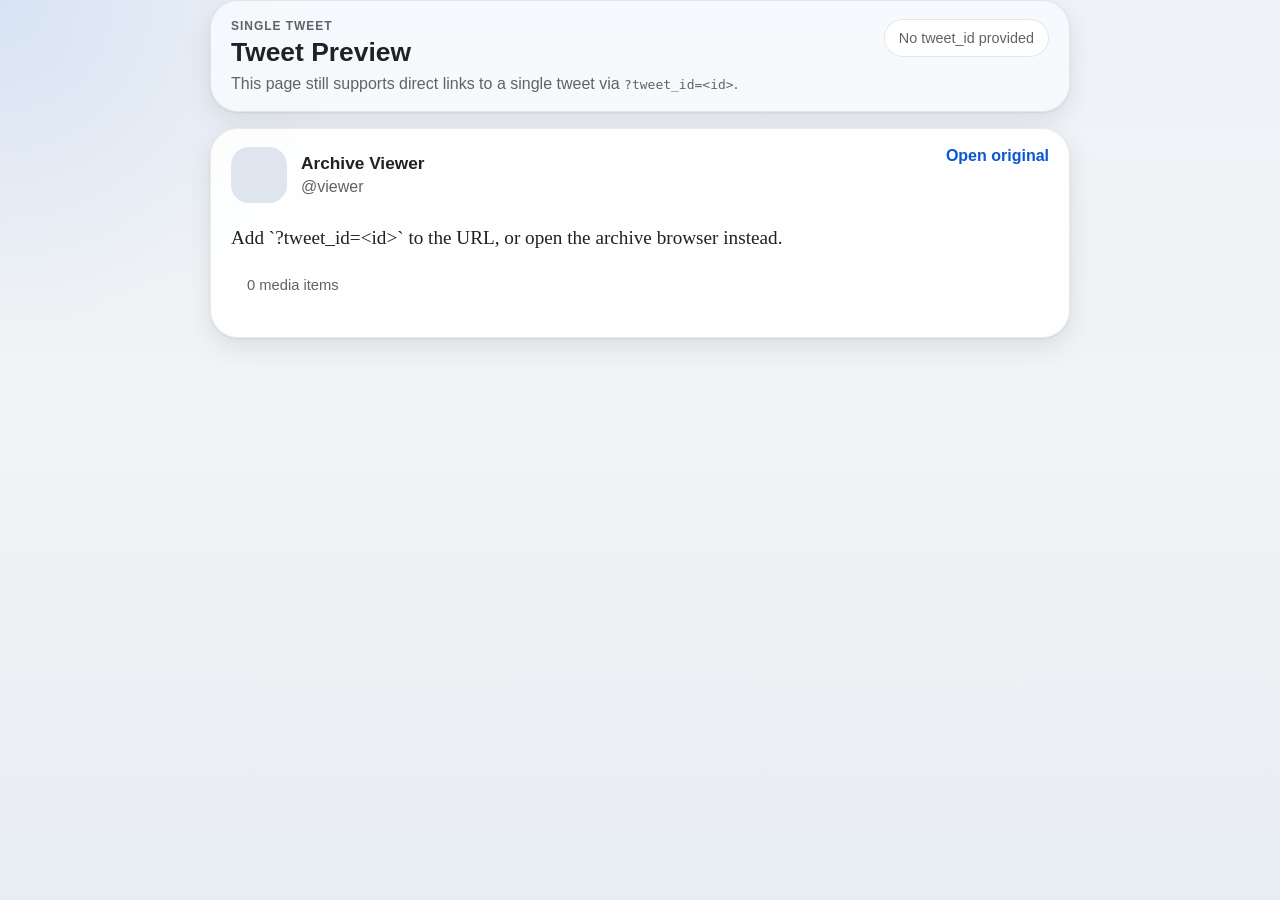
<file: viewer/tweet.html>
<!DOCTYPE html>
<html lang="en">
<head>
  <meta charset="UTF-8">
  <meta name="viewport" content="width=device-width, initial-scale=1">
  <title>Tweet Viewer</title>
  <link rel="stylesheet" href="styles.css">
</head>
<body data-mode="single">
  <main class="page-shell single-layout">
    <header class="topbar">
      <div>
        <span class="eyebrow">Single Tweet</span>
        <h1>Tweet Preview</h1>
        <p>This page still supports direct links to a single tweet via <code>?tweet_id=&lt;id&gt;</code>.</p>
      </div>
      <div class="status-pill" data-role="status">Loading tweet...</div>
    </header>

    <section class="panel detail-panel">
      <div id="tweet-detail"></div>
    </section>
  </main>

  <div id="image-lightbox" class="image-lightbox" hidden aria-hidden="true">
    <div class="image-lightbox-backdrop" data-lightbox-close="true"></div>
    <div class="image-lightbox-window" role="dialog" aria-modal="true" aria-label="Full size tweet image">
      <img id="image-lightbox-preview" class="image-lightbox-preview" alt="">
    </div>
  </div>

  <script src="app.js"></script>
</body>
</html>
</file>
<file: viewer/styles.css>
html,
body {
  overscroll-behavior-y: none;
}

:root {
  --bg: #f1f3f4;
  --panel: #f8fafd;
  --panel-strong: #ffffff;
  --panel-tint: #eef3fd;
  --ink: #202124;
  --muted: #5f6368;
  --line: #d7dce3;
  --line-strong: #c4c7cc;
  --accent: #0b57d0;
  --accent-soft: #d3e3fd;
  --accent-soft-strong: #c2dbff;
  --warning: #a14229;
  --warning-soft: #fce8e6;
  --shadow: 0 1px 2px rgba(60, 64, 67, 0.1), 0 8px 24px rgba(60, 64, 67, 0.12);
  --radius: 28px;
  --radius-sm: 18px;
  --font-sans: "Aptos", "Segoe UI", "Helvetica Neue", sans-serif;
  --font-serif: "Fraunces", "Georgia", serif;
}

* {
  box-sizing: border-box;
}

body {
  margin: 0;
  min-height: 100vh;
  background:
    radial-gradient(circle at top left, rgba(11, 87, 208, 0.1), transparent 22rem),
    linear-gradient(180deg, #eff3f8 0%, var(--bg) 50%, #e8edf3 100%);
  color: var(--ink);
  font-family: var(--font-sans);
}

body[data-mode="archive"] {
  overflow: hidden;
}

a {
  color: inherit;
}

.page-shell {
  width: min(100vw - 24px, 1560px);
  margin: 12px auto;
}

.gmail-shell {
  display: grid;
  gap: 14px;
  height: calc(100vh - 24px);
  overflow: hidden;
}

.eyebrow {
  display: block;
  margin-bottom: 6px;
  color: var(--muted);
  font-size: 0.75rem;
  font-weight: 700;
  letter-spacing: 0.08em;
  text-transform: uppercase;
}

.toolbar-brand h1,
.timeline-header h2,
.detail-header h2,
.topbar h1 {
  margin: 0;
  font-size: 1.65rem;
  line-height: 1.05;
}

.panel {
  border: 1px solid rgba(95, 99, 104, 0.12);
  border-radius: var(--radius);
  background: rgba(248, 250, 253, 0.92);
  box-shadow: var(--shadow);
}

.app-toolbar {
  display: grid;
  grid-template-columns: minmax(0, 1fr);
  gap: 12px;
  align-items: center;
  padding: 10px 18px;
  background: rgba(248, 250, 253, 0.82);
  backdrop-filter: blur(18px);
  flex-shrink: 0;
}

.toolbar-main {
  display: flex;
  align-items: center;
  gap: 12px;
  min-width: 0;
}

.toolbar-brand {
  display: flex;
  align-items: center;
  gap: 10px;
  width: 256px;
  min-width: 256px;
  flex: 0 0 256px;
}

.rail-mark {
  display: inline-flex;
  align-items: center;
  justify-content: center;
  width: 42px;
  height: 42px;
  border-radius: 14px;
  background: linear-gradient(135deg, #d3e3fd, #eef3fd);
  color: var(--accent);
  font-size: 1.4rem;
  font-weight: 700;
  box-shadow: inset 0 0 0 1px rgba(11, 87, 208, 0.08);
}

.toolbar-search {
  min-width: 0;
  flex: 1 1 460px;
  max-width: 720px;
}

.toolbar-search .eyebrow {
  margin-left: 20px;
  margin-bottom: 3px;
}

.toolbar-search-input {
  border: 0;
  border-radius: 999px;
  background: #eaf1fb;
  padding-top: 11px;
  padding-bottom: 11px;
  padding-left: 18px;
  padding-right: 18px;
}

.toolbar-search-input:focus {
  background: var(--panel-strong);
  box-shadow: inset 0 0 0 2px var(--accent-soft-strong);
}

.status-pill {
  padding: 10px 14px;
  border-radius: 999px;
  background: var(--panel-strong);
  color: var(--muted);
  font-size: 0.9rem;
  white-space: nowrap;
  border: 1px solid rgba(95, 99, 104, 0.16);
}

.archive-layout {
  display: grid;
  grid-template-columns: 256px minmax(0, 1fr);
  gap: 14px;
  align-items: start;
  min-height: 0;
  height: 100%;
}

.rail-panel,
.timeline-panel {
  min-height: 0;
  height: 100%;
}

.rail-panel {
  display: grid;
  align-content: start;
  gap: 16px;
  padding: 18px 14px 22px;
  background: rgba(239, 243, 248, 0.82);
  overflow-y: auto;
  overscroll-behavior: contain;
}

.rail-section {
  display: grid;
  gap: 10px;
}

.rail-section--nav {
  gap: 12px;
}

.timeline-panel {
  display: grid;
  grid-template-rows: auto minmax(0, 1fr);
  overflow: hidden;
  background: rgba(255, 255, 255, 0.74);
}

.timeline-header {
  display: flex;
  justify-content: space-between;
  align-items: end;
  gap: 12px;
  padding: 16px 20px 12px;
  border-bottom: 1px solid rgba(95, 99, 104, 0.12);
}

.timeline-header-actions {
  display: flex;
  align-items: center;
  gap: 14px;
}

.timeline-scroll-surface {
  min-height: 0;
  padding: 0 0 12px;
  overflow: hidden;
}

.detail-panel {
  padding: 18px 20px 24px;
  background: rgba(255, 255, 255, 0.88);
}

.selection-card {
  display: grid;
  gap: 14px;
  padding: 16px;
  border: 1px solid rgba(95, 99, 104, 0.12);
  border-radius: 20px;
  background: var(--panel);
}

.selection-row {
  display: flex;
  justify-content: space-between;
  align-items: baseline;
  gap: 14px;
}

.selection-label {
  color: var(--muted);
  font-size: 0.8rem;
  font-weight: 700;
  letter-spacing: 0.06em;
  text-transform: uppercase;
}

.selection-value,
.selection-value-link {
  color: var(--ink);
  text-align: right;
}

.selection-value-link {
  font-weight: 700;
  text-decoration: none;
}

.selection-value-link:hover {
  text-decoration: underline;
}

.selection-grid {
  display: grid;
  grid-template-columns: 1fr 1fr;
  gap: 10px;
}

.selection-pill {
  display: grid;
  gap: 2px;
  padding: 12px 14px;
  border-radius: 16px;
  background: var(--panel-tint);
  color: var(--accent);
}

.selection-pill strong {
  font-size: 1.1rem;
}

.selection-pill span {
  font-size: 0.8rem;
  text-transform: uppercase;
  letter-spacing: 0.05em;
}

.selection-actions {
  display: flex;
  justify-content: flex-start;
  gap: 12px;
  flex-wrap: wrap;
}

.selection-card .meta-block {
  margin-top: 2px;
}

.archive-summary {
  display: grid;
  grid-template-columns: 1fr;
  gap: 10px;
}

.account-summary-card {
  display: grid;
  gap: 10px;
  padding: 14px;
  border-radius: 20px;
  background:
    linear-gradient(180deg, rgba(211, 227, 253, 0.82), rgba(255, 255, 255, 0.96));
  border: 1px solid rgba(11, 87, 208, 0.14);
}

.account-summary-header {
  display: flex;
  align-items: flex-start;
  gap: 12px;
}

.account-summary-avatar {
  width: 52px;
  height: 52px;
  border-radius: 18px;
  object-fit: cover;
  background: var(--accent-soft);
  flex-shrink: 0;
}

.account-summary-avatar--placeholder {
  display: block;
  background: linear-gradient(135deg, rgba(11, 87, 208, 0.2), rgba(11, 87, 208, 0.08));
}

.account-summary-copy {
  min-width: 0;
}

.account-summary-name-row {
  display: flex;
  align-items: center;
  gap: 8px;
  flex-wrap: wrap;
}

.account-summary-name-row strong {
  font-size: 1rem;
}

.account-summary-handle {
  margin-top: 2px;
  color: var(--muted);
}

.account-summary-description {
  margin: 0;
  color: var(--ink);
  font-size: 0.92rem;
  line-height: 1.45;
  white-space: pre-wrap;
}

.summary-card {
  display: grid;
  gap: 3px;
  padding: 12px 14px;
  border-radius: 18px;
  background: rgba(255, 255, 255, 0.82);
  border: 1px solid rgba(95, 99, 104, 0.12);
}

.summary-value {
  font-size: 1.35rem;
  font-weight: 700;
}

.summary-label {
  color: var(--muted);
  font-size: 0.8rem;
  text-transform: uppercase;
  letter-spacing: 0.05em;
}

.filter-grid {
  display: grid;
  grid-template-columns: 1fr;
  gap: 12px;
}

.combo-filter {
  position: relative;
}

.combo-filter-menu {
  position: absolute;
  top: calc(100% + 8px);
  left: 0;
  right: 0;
  z-index: 20;
  display: none;
  max-height: 240px;
  overflow-y: auto;
  padding: 8px;
  border: 1px solid var(--line);
  border-radius: 18px;
  background: rgba(255, 255, 255, 0.98);
  box-shadow: 0 18px 40px rgba(60, 64, 67, 0.18);
}

.combo-filter-menu.is-open {
  display: grid;
  gap: 4px;
}

.combo-filter-option {
  width: 100%;
  padding: 10px 12px;
  border: 0;
  border-radius: 12px;
  background: transparent;
  color: var(--ink);
  cursor: pointer;
  font: inherit;
  text-align: left;
}

.combo-filter-option:hover,
.combo-filter-option.is-active {
  background: var(--accent-soft);
}

.combo-filter-empty {
  padding: 10px 12px;
  color: var(--muted);
  font-size: 0.92rem;
}

.filter-input {
  width: 100%;
  padding: 13px 16px;
  border: 1px solid rgba(95, 99, 104, 0.16);
  border-radius: 16px;
  background: rgba(255, 255, 255, 0.9);
  color: var(--ink);
  font: inherit;
}

.filter-input:focus {
  outline: none;
  border-color: rgba(11, 87, 208, 0.28);
  box-shadow: 0 0 0 3px rgba(211, 227, 253, 0.9);
}

.filter-chips {
  display: grid;
  gap: 4px;
}

.filter-chip {
  width: 100%;
  padding: 11px 14px;
  border: 0;
  border-radius: 999px;
  background: transparent;
  color: var(--muted);
  cursor: pointer;
  font: inherit;
  text-align: left;
}

.filter-chip:hover {
  background: rgba(211, 227, 253, 0.42);
  color: var(--ink);
}

.filter-chip.is-active {
  background: var(--accent-soft);
  color: var(--accent);
  font-weight: 700;
}

.filter-actions {
  display: flex;
  align-items: end;
}

.clear-button {
  width: 100%;
  padding: 13px 16px;
  border: 1px solid rgba(95, 99, 104, 0.16);
  border-radius: 999px;
  background: rgba(255, 255, 255, 0.9);
  color: var(--ink);
  cursor: pointer;
  font: inherit;
}

.clear-button:hover {
  background: var(--accent-soft);
  border-color: rgba(11, 87, 208, 0.2);
  color: var(--accent);
}

.results-meta {
  color: var(--muted);
  font-size: 0.9rem;
  text-align: right;
  line-height: 1.35;
}

.pagination-controls {
  display: flex;
  align-items: center;
  gap: 8px;
}

.pagination-range {
  color: var(--muted);
  font-size: 0.9rem;
  white-space: nowrap;
}

.pagination-button {
  display: inline-flex;
  align-items: center;
  justify-content: center;
  width: 32px;
  height: 32px;
  border: 1px solid rgba(95, 99, 104, 0.14);
  border-radius: 999px;
  background: rgba(255, 255, 255, 0.86);
  color: var(--ink);
  cursor: pointer;
  font: inherit;
  font-size: 1.25rem;
  line-height: 1;
}

.pagination-button:hover:not(:disabled) {
  background: var(--accent-soft);
  color: var(--accent);
}

.pagination-button:disabled {
  opacity: 0.45;
  cursor: default;
}

.tweet-timeline {
  display: grid;
  height: 100%;
  min-height: 0;
  overflow-y: auto;
  overscroll-behavior: contain;
  padding: 0 0 22px;
  scrollbar-gutter: stable;
}

.timeline-tweet {
  display: grid;
  grid-template-columns: 44px minmax(0, 1fr);
  gap: 14px;
  align-items: start;
  padding: 16px 18px;
  border-bottom: 1px solid rgba(95, 99, 104, 0.12);
  background: rgba(255, 255, 255, 0.02);
  transition: background 140ms ease, box-shadow 140ms ease, transform 140ms ease;
}

.timeline-tweet:hover {
  background: rgba(234, 241, 251, 0.58);
  box-shadow: inset 0 1px 0 rgba(11, 87, 208, 0.05);
}

.timeline-tweet.is-selected {
  background: var(--accent-soft);
  box-shadow: inset 3px 0 0 var(--accent);
}

.timeline-body {
  min-width: 0;
  display: grid;
  gap: 10px;
}

.tweet-list-avatar {
  width: 44px;
  height: 44px;
  border-radius: 14px;
  object-fit: cover;
  background: #d9e2f1;
}

.tweet-list-avatar--placeholder {
  display: inline-block;
}

.timeline-meta-row {
  display: flex;
  align-items: center;
  flex-wrap: wrap;
  gap: 8px;
}

.timeline-author-link {
  display: flex;
  align-items: center;
  gap: 8px;
  flex-wrap: wrap;
  text-decoration: none;
  min-width: 0;
}

.tweet-list-title {
  font-weight: 700;
}

.tweet-list-handle,
.tweet-list-date,
.tweet-list-dot {
  color: var(--muted);
  font-size: 0.88rem;
}

.timeline-badges {
  display: flex;
  flex-wrap: wrap;
  gap: 6px;
  margin-left: auto;
}

.tweet-list-badge {
  padding: 4px 8px;
  border-radius: 999px;
  background: rgba(11, 87, 208, 0.1);
  color: var(--accent);
  font-size: 0.72rem;
  font-weight: 700;
  white-space: nowrap;
}

.tweet-list-badge--warning {
  background: var(--warning-soft);
  color: var(--warning);
}

.timeline-open {
  width: 100%;
  padding: 0;
  border: 0;
  background: transparent;
  text-align: left;
  cursor: pointer;
  font: inherit;
  color: inherit;
}

.timeline-text {
  margin: 0;
  color: #1f1f1f;
  line-height: 1.55;
  font-size: 0.99rem;
}

.timeline-thread-hint {
  display: flex;
  align-items: center;
  justify-content: space-between;
  gap: 12px;
  margin-top: 12px;
  padding: 10px 12px;
  border-radius: 14px;
  background: rgba(255, 255, 255, 0.72);
}

.timeline-thread-label {
  color: var(--muted);
  font-size: 0.92rem;
  font-weight: 600;
}

.timeline-thread-link {
  color: var(--accent);
  font-size: 0.92rem;
  font-weight: 700;
  text-decoration: none;
}

.timeline-thread-link:hover {
  text-decoration: underline;
}

.timeline-thread-hint--children {
  margin-top: 8px;
}

.timeline-thread-links {
  display: flex;
  flex-wrap: wrap;
  justify-content: flex-end;
  gap: 10px;
}

.timeline-thread-more {
  color: var(--muted);
  font-size: 0.9rem;
}

.timeline-footer {
  display: flex;
}

.tweet-card {
  display: grid;
  gap: 20px;
}

.tweet-header {
  display: flex;
  justify-content: space-between;
  align-items: flex-start;
  gap: 16px;
}

.author-link {
  display: flex;
  gap: 14px;
  align-items: center;
  text-decoration: none;
}

.author-avatar {
  width: 56px;
  height: 56px;
  border-radius: 18px;
  object-fit: cover;
  background: #dfe5ee;
}

.author-avatar--placeholder {
  display: inline-block;
}

.author-name-row {
  display: flex;
  align-items: center;
  gap: 10px;
  margin-bottom: 4px;
}

.author-name-row strong {
  font-size: 1.08rem;
}

.author-handle {
  color: var(--muted);
}

.verified-badge {
  padding: 5px 8px;
  border-radius: 999px;
  background: var(--accent-soft);
  color: var(--accent);
  font-size: 0.75rem;
  font-weight: 700;
  text-transform: uppercase;
  letter-spacing: 0.04em;
}

.tweet-link {
  color: var(--accent);
  font-weight: 700;
  text-decoration: none;
}

.tweet-link:hover {
  text-decoration: underline;
}

.tweet-text {
  margin: 0;
  font-family: var(--font-serif);
  font-size: clamp(1.18rem, 1.5vw, 1.45rem);
  line-height: 1.6;
}

.capture-note {
  display: grid;
  gap: 6px;
  padding: 12px 14px;
  border-radius: 16px;
  background: var(--warning-soft);
  color: #7c2d12;
  font-size: 0.92rem;
}

.capture-note--banner {
  margin: 0 0 2px;
  border: 1px solid rgba(161, 66, 41, 0.14);
}

.capture-note strong {
  font-size: 0.8rem;
  letter-spacing: 0.05em;
  text-transform: uppercase;
}

.capture-note-copy {
  margin: 0;
  line-height: 1.45;
}

.capture-note--compact {
  margin: 0 0 2px;
  padding: 8px 10px;
  font-size: 0.8rem;
}

.media-grid {
  display: grid;
  gap: 12px;
  margin-top: 18px;
}

.media-card {
  margin: 0;
  overflow: hidden;
  border-radius: 22px;
  background: #edf2fa;
}

.media-image,
.media-video {
  display: block;
  width: 100%;
  max-height: 70vh;
  object-fit: contain;
  background: #dfe7f4;
}

.media-image {
  cursor: zoom-in;
}

.media-caption {
  padding: 10px 14px 14px;
  color: var(--muted);
  font-size: 0.92rem;
}

.media-caption a {
  color: var(--accent);
  font-weight: 700;
  text-decoration: none;
}

.media-caption a:hover {
  text-decoration: underline;
}

.timeline-tweet .media-grid {
  margin-top: 14px;
}

.timeline-tweet .media-card {
  max-width: min(100%, 525px);
  border-radius: 18px;
}

.timeline-tweet .media-image,
.timeline-tweet .media-video {
  max-height: 400px;
}

.tweet-footer {
  display: flex;
  flex-wrap: wrap;
  gap: 16px;
  padding-top: 4px;
  color: var(--muted);
  font-size: 0.92rem;
}

.tweet-meta {
  display: grid;
  gap: 14px;
}

.meta-block {
  padding: 16px;
  border-radius: 20px;
  background: var(--panel);
  border: 1px solid rgba(95, 99, 104, 0.1);
}

.meta-block h3 {
  margin: 0 0 10px;
  font-size: 0.95rem;
  text-transform: uppercase;
  letter-spacing: 0.06em;
  color: var(--muted);
}

.meta-list {
  margin: 0;
  padding-left: 18px;
}

.meta-list li + li {
  margin-top: 8px;
}

.meta-list a {
  color: var(--accent);
}

.empty-state {
  padding: 18px;
  color: var(--muted);
}

.single-layout {
  max-width: 860px;
  margin: 0 auto;
}

.topbar {
  display: flex;
  justify-content: space-between;
  align-items: start;
  gap: 16px;
  margin-bottom: 16px;
  padding: 18px 20px;
  border: 1px solid rgba(95, 99, 104, 0.12);
  border-radius: var(--radius);
  background: rgba(248, 250, 253, 0.88);
  box-shadow: var(--shadow);
}

.topbar p {
  margin: 8px 0 0;
  color: var(--muted);
}

body.lightbox-open {
  overflow: hidden;
}

.image-lightbox[hidden] {
  display: none;
}

.image-lightbox {
  position: fixed;
  inset: 0;
  z-index: 999;
  display: grid;
  place-items: center;
  padding: 32px;
}

.image-lightbox-backdrop {
  position: absolute;
  inset: 0;
  background: rgba(27, 35, 49, 0.74);
  backdrop-filter: blur(6px);
}

.image-lightbox-window {
  position: relative;
  z-index: 1;
  display: grid;
  place-items: center;
  max-width: min(92vw, 1400px);
  max-height: 88vh;
  padding: 14px;
  border-radius: 28px;
  background: rgba(248, 250, 253, 0.96);
  border: 1px solid rgba(255, 255, 255, 0.75);
  box-shadow: 0 28px 80px rgba(27, 35, 49, 0.36);
}

.image-lightbox-preview {
  display: block;
  max-width: 100%;
  max-height: calc(88vh - 28px);
  width: auto;
  height: auto;
  border-radius: 18px;
  background: #edf2fa;
  object-fit: contain;
  cursor: zoom-out;
}

@media (max-width: 760px) {
  .image-lightbox {
    padding: 0;
    align-items: stretch;
    justify-items: stretch;
  }

  .image-lightbox-window {
    width: 100vw;
    height: 100vh;
    max-width: 100vw;
    max-height: 100vh;
    padding: 16px;
    border-radius: 0;
    border: 0;
    background: rgba(18, 24, 35, 0.92);
    box-shadow: none;
  }

  .image-lightbox-preview {
    max-width: calc(100vw - 32px);
    max-height: calc(100vh - 32px);
    border-radius: 12px;
  }

  body[data-mode="archive"] {
    overflow: auto;
  }

  body.lightbox-open {
    overflow: hidden;
  }

  .gmail-shell {
    display: block;
    height: auto;
    overflow: visible;
  }

  .app-toolbar {
    grid-template-columns: 1fr;
    justify-items: stretch;
    align-items: start;
    margin-bottom: 14px;
  }

  .toolbar-main {
    flex-direction: column;
    align-items: stretch;
  }

  .toolbar-brand {
    width: auto;
    min-width: 0;
    flex-basis: auto;
  }

  .toolbar-search {
    flex: 0 0 auto;
    max-width: none;
  }

  .results-meta {
    text-align: left;
  }
}

@media (max-width: 900px) {
  .archive-layout {
    grid-template-columns: 228px minmax(0, 1fr);
  }
}

@media (max-width: 760px) {
  .page-shell {
    width: min(100vw - 16px, 1280px);
    margin: 8px auto 20px;
  }

  .archive-layout {
    grid-template-columns: 1fr;
    min-height: auto;
    height: auto;
  }

  .rail-panel,
  .timeline-panel {
    min-height: auto;
    height: auto;
  }

  .rail-panel {
    position: static;
    overflow: visible;
  }

  .archive-summary {
    grid-template-columns: 1fr 1fr;
  }

  .filter-chips {
    grid-template-columns: 1fr 1fr;
  }

  .timeline-header,
  .topbar {
    flex-direction: column;
    align-items: flex-start;
  }

  .timeline-header-actions {
    width: 100%;
    justify-content: space-between;
  }

  .timeline-scroll-surface {
    padding: 0;
  }

  .tweet-timeline {
    overflow: visible;
    height: auto;
    padding-bottom: 0;
  }
}

@media (max-width: 640px) {
  .archive-summary,
  .selection-grid,
  .filter-chips {
    grid-template-columns: 1fr;
  }

  .tweet-header,
  .selection-row {
    flex-direction: column;
    align-items: flex-start;
  }

  .selection-value,
  .selection-value-link {
    text-align: left;
  }

  .timeline-tweet {
    grid-template-columns: 1fr;
  }

  .timeline-badges {
    margin-left: 0;
  }

  .timeline-header-actions {
    flex-direction: column;
    align-items: flex-start;
    gap: 10px;
  }
}
</file>
